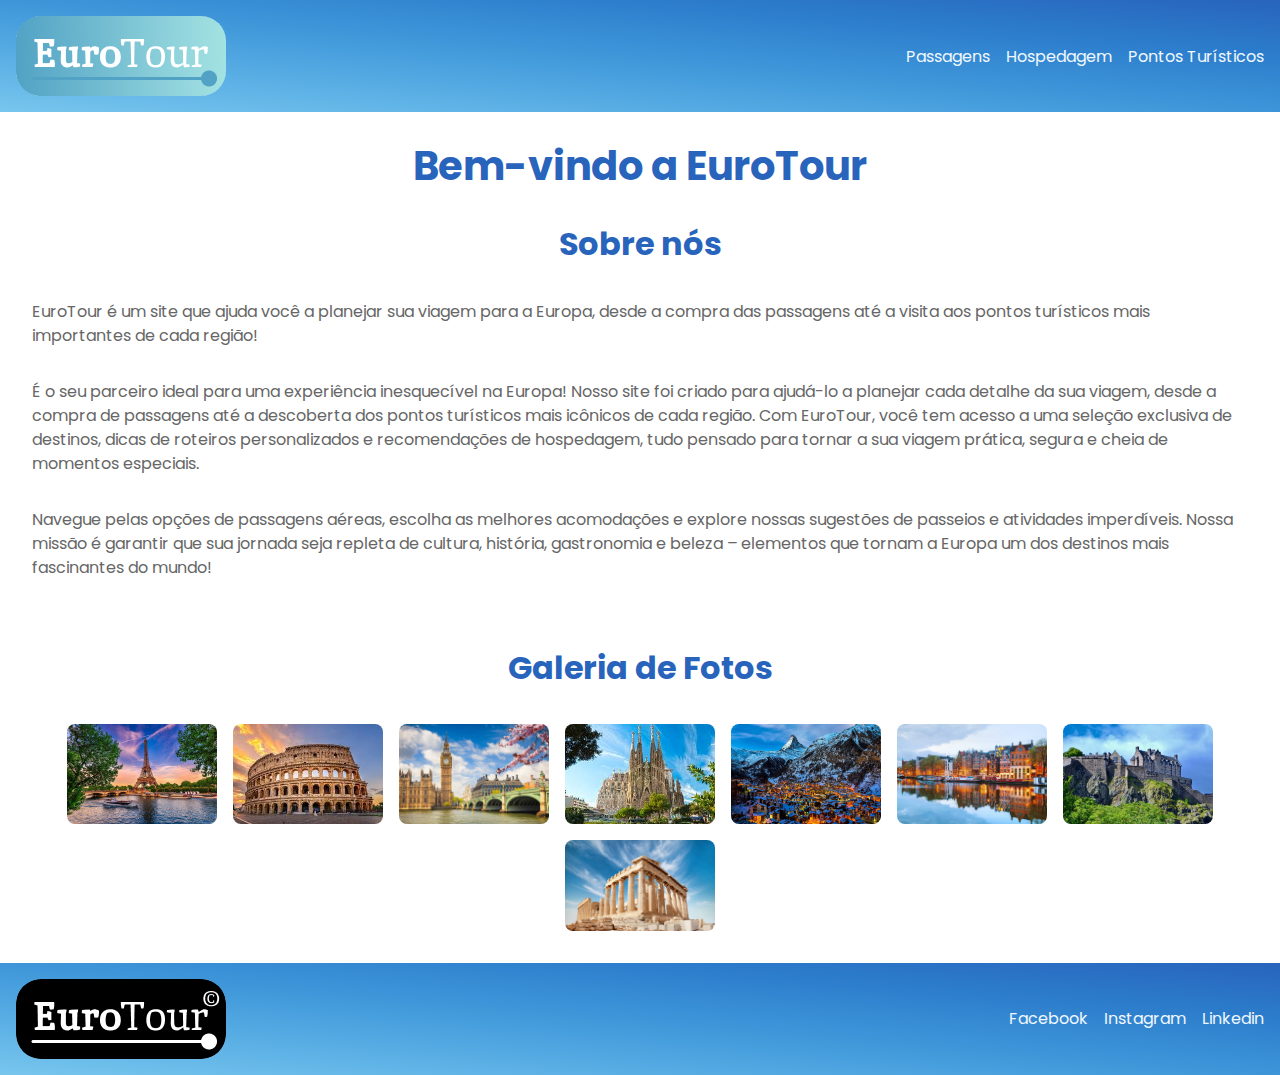
<file: index.html>
<!DOCTYPE html>
<html lang="en">

<head>
  <meta charset="UTF-8">
  <meta http-equiv="X-UA-Compatible" content="IE=edge">
  <meta name="viewport" content="width=device-width, initial-scale=1.0">
  <link rel="stylesheet" href="style.css">
  <title>EuroTour</title>
</head>

<body>
  <header>
    <img src="./img/eurotour-logo-cor.png"  alt="logo-colorida">
    <nav>
      <ul>
        <li> <a href="passagem.html">Passagens</li></a>
        <li> <a href="hospedagem.html">Hospedagem</li></a>
        <li> <a href="pontosTuristicos.html">Pontos Turísticos</li></a>
      </ul>
    </nav>
  </header>

  <main>
    <h1>Bem-vindo a EuroTour</h1>
    <section class="sobre">
      <h2>Sobre nós</h2>
      <p>EuroTour é um site que ajuda você a planejar sua viagem para a Europa, desde a compra das passagens até a
        visita aos pontos turísticos mais importantes de cada região!</p>
      <p>É o seu parceiro ideal para uma experiência inesquecível na Europa! Nosso site foi criado para
        ajudá-lo a planejar cada detalhe da sua viagem, desde a compra de passagens até a descoberta dos pontos
        turísticos mais icônicos de cada região. Com EuroTour, você tem acesso a uma seleção exclusiva de destinos,
        dicas de roteiros personalizados e recomendações de hospedagem, tudo pensado para tornar a sua viagem prática,
        segura e cheia de momentos especiais. </p>
      <p> Navegue pelas opções de passagens aéreas, escolha as melhores acomodações e explore nossas sugestões de
        passeios e atividades imperdíveis. Nossa missão é garantir que sua jornada seja repleta de cultura, história,
        gastronomia e beleza – elementos que tornam a Europa um dos destinos mais fascinantes do mundo!</p>
    </section>

    <section id="galeria">
      <h2>Galeria de Fotos</h2>
      <div class="galeria-imagens">
        <img src="./img/paris.jpg" alt="Imagem de Paris">
        <img src="./img/roma.jpg" alt="Imagem de Roma">
        <img src="./img/londres.jpg" alt="Imagem de Londres">
        <img src="./img/barcelona.jpg" alt="Imagem de Barcelona">
        <img src="./img/suica.jpg" alt="Imagem de Suiça">
        <img src="./img/amsterdam.jpg" alt="Imagem de Amsterdã">
        <img src="./img/escocia.jpg" alt="Imagem de Escócia">
        <img src="./img/grecia.jpg" alt="Imagem de Grecia">
      </div>
    </section>


  </main>


  <footer>
    <img src="img/eurotour-logo-pb.png" alt="logo-pb">
    <ul>
      <li>Facebook</li>
      <li>Instagram</li>
      <li>Linkedin</li>
    </ul>
  </footer>
</body>

</html>
</file>
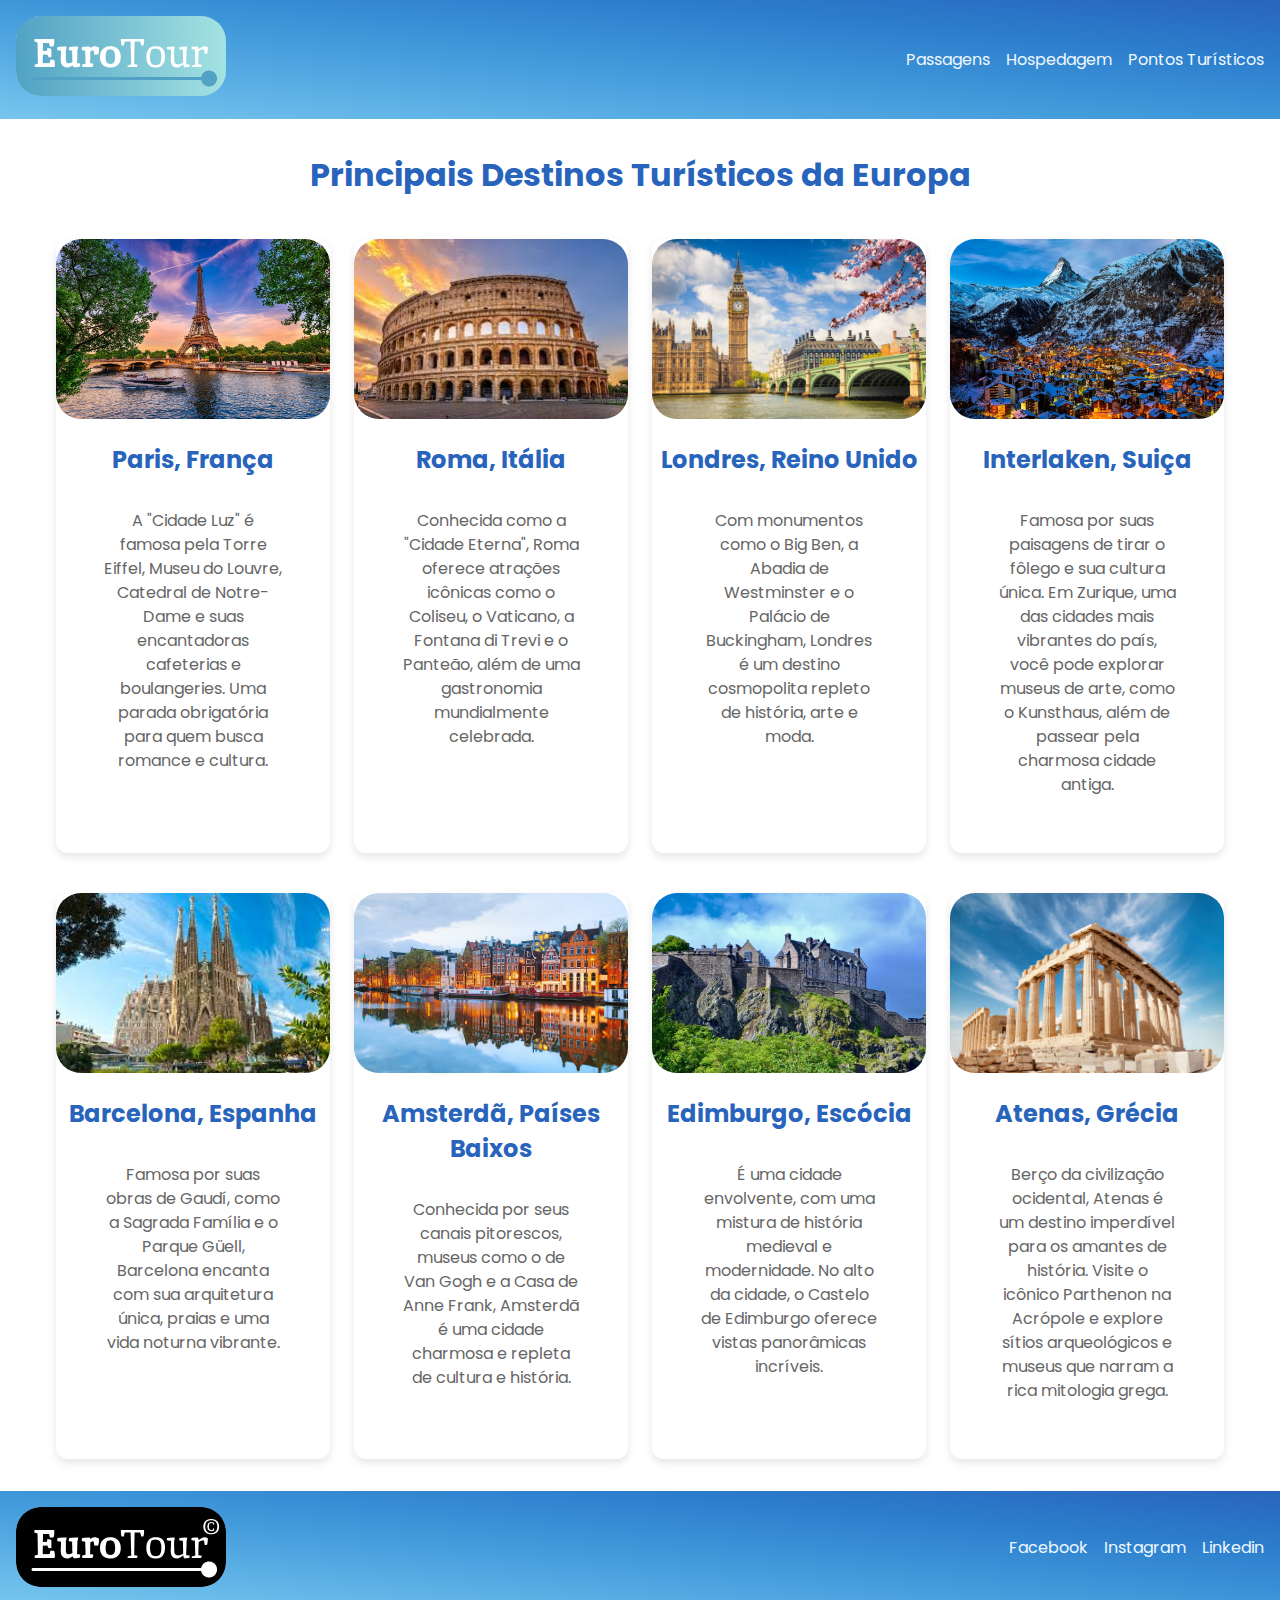
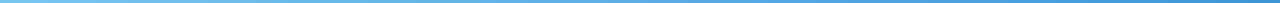
<file: pontosTuristicos.html>
<!DOCTYPE html>
<html lang="pt-br">
<head>
    <meta charset="UTF-8">
    <meta name="viewport" content="width=device-width, initial-scale=1.0">
    <link rel="stylesheet" href="style.css">
    <title>Document</title>
</head>
<body>
    <header>
        <a href="index.html">  <img src="./img/eurotour-logo-cor.png" alt="logo-colorida">
        <nav>
          <ul>
            <li> <a href="passagem.html">Passagens</li></a>
            <li> <a href="hospedagem.html">Hospedagem</li></a>
            <li> <a href="pontosTuristicos.html">Pontos Turísticos</li></a>
          </ul>
        </nav>
      </header>
    
    <main>
    <section id="destinos">
        <h2>Principais Destinos Turísticos da Europa</h2>
        <div class="destinos-grid">
          <div class="destino-card">
            <img src="./img/paris.jpg" alt="Imagem da Torre Eiffel em Paris">
            <h3>Paris, França</h3>
            <p>A "Cidade Luz" é famosa pela Torre Eiffel, Museu do Louvre, Catedral de Notre-Dame e suas encantadoras
              cafeterias e boulangeries. Uma parada obrigatória para quem busca romance e cultura.</p>
          </div>
  
          <div class="destino-card">
            <img src="./img/roma.jpg" alt="Imagem do Coliseu em Roma">
            <h3>Roma, Itália</h3>
            <p>Conhecida como a "Cidade Eterna", Roma oferece atrações icônicas como o Coliseu, o Vaticano, a Fontana di
              Trevi e o Panteão, além de uma gastronomia mundialmente celebrada.</p>
          </div>
  
          <div class="destino-card">
            <img src="./img/londres.jpg" alt="Imagem do Big Ben em Londres">
            <h3>Londres, Reino Unido</h3>
            <p>Com monumentos como o Big Ben, a Abadia de Westminster e o Palácio de Buckingham, Londres é um destino
              cosmopolita repleto de história, arte e moda.</p>
          </div>
  
          <div class="destino-card">
            <img src="./img/suica.jpg" alt="Imagem dos Alpes Suíços">
            <h3>Interlaken, Suiça</h3>
            <p>Famosa por suas paisagens de tirar o fôlego e sua cultura única. Em Zurique, uma das cidades mais vibrantes
              do país,
              você pode explorar museus de arte, como o Kunsthaus, além de passear pela charmosa cidade antiga.</p>
          </div>
  
          <div class="destino-card">
            <img src="./img/barcelona.jpg" alt="Imagem da Sagrada Família em Barcelona">
            <h3>Barcelona, Espanha</h3>
            <p>Famosa por suas obras de Gaudí, como a Sagrada Família e o Parque Güell, Barcelona encanta com sua
              arquitetura única, praias e uma vida noturna vibrante.</p>
          </div>
  
          <div class="destino-card">
            <img src="./img/amsterdam.jpg" alt="Imagem de Amsterdã">
            <h3>Amsterdã, Países Baixos</h3>
            <p>Conhecida por seus canais pitorescos, museus como o de Van Gogh e a Casa de Anne Frank, Amsterdã é uma
              cidade charmosa e repleta de cultura e história.</p>
          </div>
  
          <div class="destino-card">
            <img src="./img/escocia.jpg" alt="Imagem do Castelo de Edimburgo">
            <h3>Edimburgo, Escócia</h3>
            <p>É uma cidade envolvente, com uma mistura de história medieval e modernidade. No alto da cidade,
              o Castelo de Edimburgo oferece vistas panorâmicas incríveis.</p>
          </div>
  
          <div class="destino-card">
            <img src="./img/grecia.jpg" alt="Imagem do Acrópole de Atenas">
            <h3>Atenas, Grécia</h3>
            <p>Berço da civilização ocidental, Atenas é um destino imperdível para os amantes de história.
              Visite o icônico Parthenon na Acrópole e explore sítios arqueológicos e museus que narram a rica mitologia
              grega.</p>
          </div>
        </div>
      </section>

   
    </main>
    <footer>
        <img src="img/eurotour-logo-pb.png" alt="logo-pb">
        <ul>
          <li>Facebook</li>
          <li>Instagram</li>
          <li>Linkedin</li>
        </ul>
      </footer>
</body>
</html>
</file>
<file: style.css>
@import url("https://fonts.googleapis.com/css2?family=Poppins:ital,wght@0,100;0,200;0,300;0,400;0,500;0,600;0,700;0,800;0,900;1,100;1,200;1,300;1,400;1,500;1,600;1,700;1,800;1,900&display=swap");

* {
    margin: 0;
    padding: 0;
    box-sizing: border-box;
}

body {
    font-family: "Poppins", sans-serif;
}

header,
footer {
    width: 100%;
    display: flex;
    justify-content: space-between;
    align-items: center;
    padding: 1rem;
    background-image: linear-gradient(to right top, #78c6ee, #59aee4, #3e96d9, #2c7dcc, #2864bc);
}

ul {
    display: flex;
    list-style: none;
    gap: 1rem;
}

a,
li {
    color: aliceblue;
    text-decoration: none;
}

img {
    border-radius: 25px;
}

main {
    display: flex;
    flex-direction: column;
    justify-content: center;
    align-items: center;
}

h1 {
    font-size: 2.5rem;
    color: #2864bc;
    margin: 1.5rem;
}

.sobre {
    margin-bottom: 2rem;
}

h2 {
    font-size: 2rem;
    color: #2864bc;
    margin-bottom: 1.5rem;
    text-align: center;
}

p {
    font-size: 1rem;
    color: #666;
    text-align: start;
    line-height: 1.5;
    margin-left: 2em;
    margin-right: 1em;
    margin: 2rem;
}

/* Estilo da Seção de Destinos */
#destinos {
    width: 100%;
    max-width: 1200px;
    text-align: center;
    margin-top: 2rem;
}

.destinos-grid {
    display: grid;
    grid-template-columns: repeat(auto-fit, minmax(250px, 1fr));
    gap: 1.5rem;
    width: 100%;
    padding: 1rem;
}

.destino-card {
    background-color: #ffffff;
    border-radius: 12px;
    box-shadow: 0 4px 8px rgba(0, 0, 0, 0.1);
    margin-bottom: 1rem;
    overflow: hidden;
    transition: transform 0.3s ease;
}

.destino-card:hover {
    transform: translateY(-5px);
}

.destino-card img {
    width: 100%;
    height: 180px;
    object-fit: cover;
}

.destino-card h3 {
    font-size: 1.5rem;
    color: #2864bc;
    margin: 1rem 0 0.5rem;
}

.destino-card p {
    padding: 0 1rem 1.5rem;
    font-size: 1rem;
    color: #666;
    text-align: center;
}

/* Estilo da Galeria de Fotos */
.galeria-imagens {
    display: flex;
    gap: 1rem;
    flex-wrap: wrap;
    justify-content: center;
    margin-top: 2rem;
    margin-bottom: 2rem;
}

.galeria-imagens img {
    width: 150px;
    height: auto;
    border-radius: 8px;
    transition: transform 0.3s ease;
    object-fit: cover;
}

.galeria-imagens img:hover {
    transform: scale(2.1);
}
</file>
